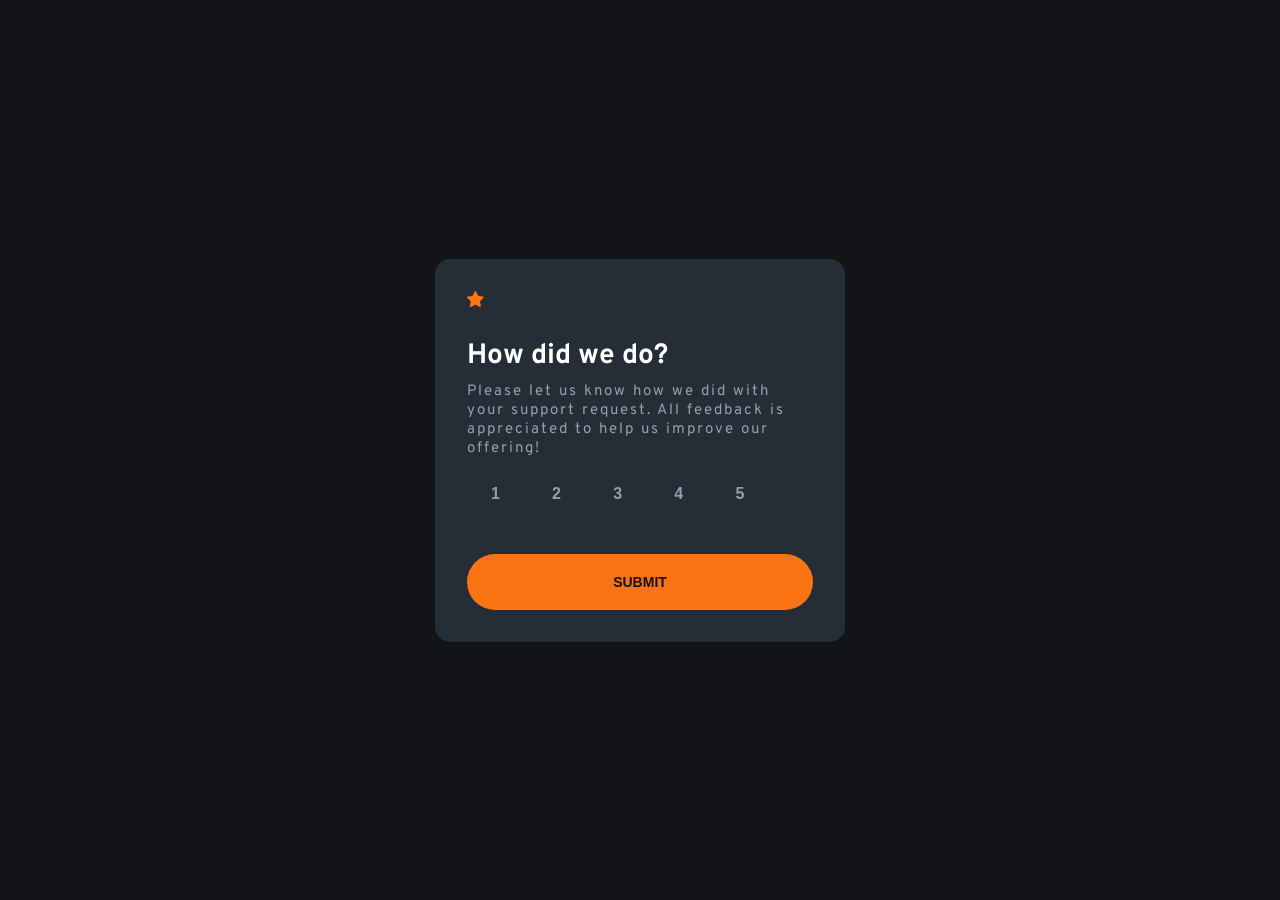
<file: index.html>
<!doctype html>
<html lang="en">
  <head>
    <meta charset="UTF-8" />
    <meta name="viewport" content="width=device-width, initial-scale=1.0" />
    <title>Rating Card</title>
    <link rel="stylesheet" href="./assets/css/index.css" />
    <script src="./assets/js/index.js" defer></script>
  </head>
  <body>
    <div class="card">
      <header class="card-header">
        <img src="./assets/images/icon-star.svg" alt="A star Icon" />
      </header>
      <main class="card-body">
        <article
          class="card-body-head"
          role="radiogroup"
          aria-labelledby="rating-question"
        >
          <h1 id="rating-question">How did we do?</h1>
        </article>
        <article class="card-body-body">
          <p>
            Please let us know how we did with your support request. All
            feedback is appreciated to help us improve our offering!
          </p>
        </article>
        <article class="card-body-footer">
          <button
            type="button"
            data-tip="1"
            class="btn btn-rate"
            role="radio"
            aria-checked="false"
          >
            1
          </button>
          <button
            type="button"
            data-tip="2"
            class="btn btn-rate"
            role="radio"
            aria-checked="false"
          >
            2
          </button>
          <button
            type="button"
            data-tip="3"
            class="btn btn-rate"
            role="radio"
            aria-checked="false"
          >
            3
          </button>
          <button
            type="button"
            data-tip="4"
            class="btn btn-rate"
            role="radio"
            aria-checked="false"
          >
            4
          </button>
          <button
            type="button"
            data-tip="5"
            class="btn btn-rate"
            role="radio"
            aria-checked="false"
          >
            5
          </button>
        </article>
      </main>
      <footer class="card-footer">
        <button class="btn btn-submit" type="submit">SUBMIT</button>
      </footer>
    </div>

    <div class="card hidden" aria-hidden="true">
      <header class="card-header-2">
        <img
          src="./assets/images/illustration-thank-you.svg"
          alt="Illustration showing appreciation after submitting a rating"
        />
      </header>
      <main class="card-body" aria-live="polite">
        <p class="rating">You selected <span id="rate">X</span> out of 5</p>
      </main>
      <footer class="card-footer">
        <h2>Thank You</h2>
        <p>
          We appreciate you taking the time to give a rating. If you ever need
          more support, don’t hesitate to get in touch!
        </p>
      </footer>
    </div>
  </body>
</html>
</file>
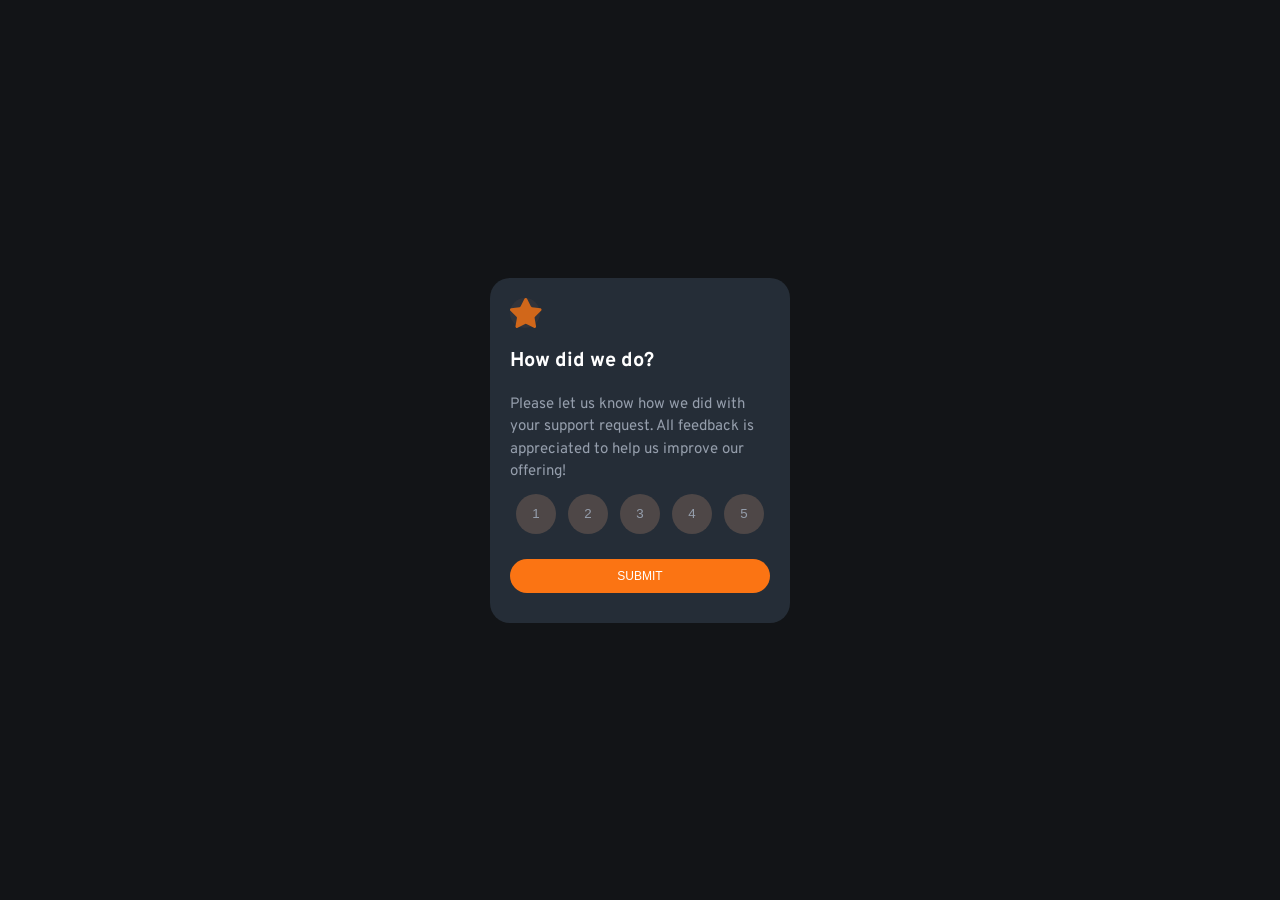
<file: p_index.html>
<!DOCTYPE html>
<html lang="en">
  <head>
    <meta charset="UTF-8" />
    <meta name="viewport" content="width=device-width, initial-scale=1.0" />
    <!-- displays site properly based on user's device -->

    <link
      rel="icon"
      type="image/png"
      sizes="32x32"
      href="./images/favicon-32x32.png"
    />

    <link rel="stylesheet" href="./css/styles.css" />

    <title>Frontend Mentor | Interactive rating component</title>
  </head>
  <body>
    <div class="container">
      <div class="card card-1">
        <header class="star">
          <div class="star-holder">
            <img src="./images/icon-star.svg" alt="Star Icon" />
          </div>
        </header>
        <main class="rating">
          <div class="content-rate">
            <h1>How did we do?</h1>
            <p>
              Please let us know how we did with your support request. All
              feedback is appreciated to help us improve our offering!
            </p>
          </div>
          <div class="rates">
            <button class="btn-rate">1</button>
            <button class="btn-rate">2</button>
            <button class="btn-rate">3</button>
            <button class="btn-rate">4</button>
            <button class="btn-rate">5</button>
          </div>
          <div class="submit-sect">
            <button class="btn-submit">Submit</button>
          </div>
        </main>
      </div>
      <!-- Rating state end -->

      <!-- Thank you state start -->
      <div class="card card-2">
        <header class="h-thanks">
          <div class="img-thanks">
            <img src="./images/illustration-thank-you.svg" alt="" />
          </div>
        </header>
        <main class="thanks">
          <div class="select-rate">
            <p>You selected <span id="rate">4</span> out of 5</p>
          </div>
          <div class="thanks-content">
            <h2>Thank you!</h2>
            <p>
              We appreciate you taking the time to give a rating. If you ever
              need more support, don’t hesitate to get in touch!
            </p>
          </div>
        </main>
      </div>
    </div>

    <!-- Thank you state end -->
    <script src="./js/script.js"></script>
  </body>
</html>
</file>
<file: assets/css/index.css>
@import url("https://fonts.googleapis.com/css2?family=Overpass:wght@400;700&display=swap");
:root {
  --color-white: hsl(0, 0%, 100%);
  --color-black: hsl(0, 0, 0%);
  --color-grey-dark: hsl(216, 12%, 8%);
  --color-grey-medium: hsl(213, 19%, 18%);
  --color-grey-light: hsl(217, 12%, 63%);
  --color-orange: hsl(25, 97%, 53%);
  --gradient: linear-gradient(to right, hsl(215, 20%, 17%), hsl(216, 24%, 12%));
  --ff: "Overpass", sans-serif;
  --fs-1: 2.8rem;
  --fs-2: 2.4rem;
  --fs-3: 1.6rem;
  --fs-4: 1.5rem;
  --fs-5: 1.4rem;
  --fw-bold: 700;
  --fw-regular: 400;
  --lh-1: 3.5rem;
  --lh-2: 3rem;
  --lh-3: 2.4rem;
  --lh-4: 1.9rem;
  --lh-5: 1.8rem;
  --space-0: 0;
  --space-8: 0.8rem;
  --space-16: 1.6rem;
  --space-24: 2.4rem;
  --space-32: 3.2rem;
  --space-40: 4rem;
  --ls-1: 0;
  --ls-2: 0.2px;
  --ls-3: 0.2rem;
  --ls-4: 1.87px;
  --ls-5: 0.17px;
}

*,
*::after,
*::before {
  margin: 0;
  padding: 0;
  box-sizing: border-box;
}

html {
  font-size: 62.5%;
}

body {
  font-size: 1.6rem;
  font-family: var(--ff);
}

img {
  display: block;
  max-width: 100%;
}

button {
  appearance: none;
}

.btn {
  cursor: pointer;
}
.btn-rate {
  border-radius: 50%;
  background-color: var(--color-grey-medium);
  color: var(--color-grey-light);
  padding: var(--space-16) var(--space-24);
  font-size: var(--fs-3);
  line-height: var(--lh-3);
  letter-spacing: var(--ls-2);
  font-weight: var(--fw-bold);
  border: 0;
}
.btn-rate:hover {
  background-color: var(--color-white);
  color: var(--color-black);
}
.btn-rate.selected {
  background-color: var(--color-orange);
  color: var(--color-black);
}
.btn-submit {
  padding-block: var(--space-16);
  background-color: var(--color-orange);
  color: var(--color-grey-dark);
  border: 0;
  border-radius: 100rem;
  font-size: var(--fs-5);
  line-height: var(--lh-3);
  letter-spacing: var(--ls-1);
  font-weight: var(--fw-bold);
}
.btn-submit:hover, .btn-submit:active {
  background-color: var(--color-white);
}

.card {
  padding: var(--space-24);
  border-radius: 1.5rem;
  background-color: var(--color-grey-medium);
  display: flex;
  flex-direction: column;
  gap: var(--space-24);
}
@media (min-width: 40rem) {
  .card {
    padding: var(--space-32);
    gap: var(--space-32);
  }
}
.card.hidden {
  display: none;
}

body {
  display: grid;
  place-items: center;
  min-height: 100vh;
  background-color: var(--color-grey-dark);
}
body .card {
  width: 90%;
  margin-inline: auto;
}
@media (min-width: 40rem) {
  body .card {
    max-width: 41rem;
  }
}
body .card-header {
  display: flex;
  justify-content: flex-start;
}
body .card-header-2 {
  display: flex;
  justify-content: center;
}
body .card-body {
  display: flex;
  flex-direction: column;
  gap: var(--space-8);
}
@media (min-width: 40rem) {
  body .card-body {
    gap: var(--space-8);
  }
}
body .card-body .rating {
  display: inline;
  text-align: center;
  background-color: var(--color-grey-dark);
  color: var(--color-orange);
  padding: var(--space-16);
  border-radius: 100rem;
}
body .card-body-head h1 {
  font-size: var(--fs-1);
  line-height: var(--lh-1);
  letter-spacing: var(--ls-1);
  font-weight: var(--fw-regular);
  font-weight: var(--fw-bold);
  color: var(--color-white);
}
body .card-body-body {
  font-size: var(--fs-4);
  line-height: var(--lh-4);
  letter-spacing: var(--ls-3);
  font-weight: var(--fw-regular);
  color: var(--color-grey-light);
}
body .card-footer {
  display: flex;
  flex-direction: column;
  gap: var(--space-16);
}
body .card-footer .btn {
  flex: 1;
}
body .card-footer h2 {
  font-size: var(--fs-1);
  line-height: var(--lh-1);
  letter-spacing: var(--ls-1);
  font-weight: var(--fw-regular);
  font-weight: var(--fw-bold);
  color: var(--color-white);
  text-align: center;
}
body .card-footer p {
  text-align: center;
  color: var(--color-grey-light);
  font-size: var(--fs-4);
  line-height: var(--lh-4);
  letter-spacing: var(--ls-3);
  font-weight: var(--fw-regular);
}

/*# sourceMappingURL=index.css.map */
</file>
<file: css/styles.css>
@import url("https://fonts.googleapis.com/css2?family=Overpass:wght@400;700&display=swap");

:root {
  --orange: hsl(25, 97%, 53%);

  --white: hsl(0, 0%, 100%);
  --lightgrey: hsl(217, 12%, 63%);
  --mediumgrey: hsl(216, 12%, 54%);
  --darkblue: hsl(213, 19%, 18%);
  --verydarkblue: hsl(216, 12%, 8%);
}
* {
  margin: 0;
  padding: 0;
  box-sizing: border-box;
}
html {
  font-size: 62.5%;
}
body {
  font-size: 1.5rem;
  font-family: "Overpass", sans-serif;
}
p {
  line-height: 1.5;
}
img {
  height: 100%;
}
.container {
  width: 100vw;
  height: 100vh;
  display: flex;
  justify-content: center;
  align-items: center;
  background-color: var(--verydarkblue);
}
.card {
  width: 30rem;
  /* height: 30rem; */
  background-color: var(--darkblue);
  color: var(--lightgrey);
  border-radius: 2rem;
  padding: 2rem;
}
.active {
  background-color: #d4d4d4 !important;
  color: red !important;
}
.star {
  height: 3rem;
  margin-bottom: 2rem;
}
.star-holder {
  background-color: rgb(53, 53, 59);
  height: 3rem;
  width: 3rem;
  opacity: 0.8;
  border-radius: 50%;
  display: grid;
  place-items: center;
}
.rating {
  display: flex;
  justify-content: space-evenly;
  flex-direction: column;
  height: 80%;
}
.content-rate h1 {
  color: var(--white);
  font-size: 2rem;
  padding-bottom: 1rem;
}
.content-rate p {
  margin: 1rem 0;
}
.rates {
  display: flex;
  width: 100%;
  justify-content: space-around;
}
.btn-rate {
  border-radius: 50%;
  width: 4rem;
  height: 4rem;
  color: var(--lightgrey);
  background-color: rgb(78, 71, 71);
  border: none;
  cursor: pointer;
}
.btn-rate:hover {
  background-color: var(--orange);
  color: var(--white);
}

.submit-sect {
  width: 100%;
  margin: 1rem 0;
}
.btn-submit {
  width: 100%;
  padding: 1rem;
  border-radius: 2rem;
  background-color: var(--orange);
  color: var(--white);
  text-transform: uppercase;
  font-size: 1.2rem;
  margin-top: 1.5rem;
  border: none;
  cursor: pointer;
}
.btn-submit:hover {
  background-color: transparent;
  border: 2px solid var(--orange);
}
.h-thanks {
  width: 100%;
  /* height: 20; */
  display: flex;
  justify-content: center;
  align-items: center;
  margin-bottom: 2rem;
}
.thanks {
  text-align: center;
  margin: 2rem 0;
}
.select-rate {
  margin: 1rem 0;
}
.select-rate p {
  background-color: rgb(63, 59, 59);
  display: inline;
  color: var(--orange);
  padding: 0.5rem 1.5rem;
  border-radius: 2rem;
}
.thanks-content {
  padding: 1.5rem 0;
}
.thanks-content h2 {
  color: var(--white);
  font-size: 2rem;
  margin: 1rem 0;
}
.thanks-content p {
  font-size: 1.2rem;
}
.card-2 {
  display: none;
}
</file>
